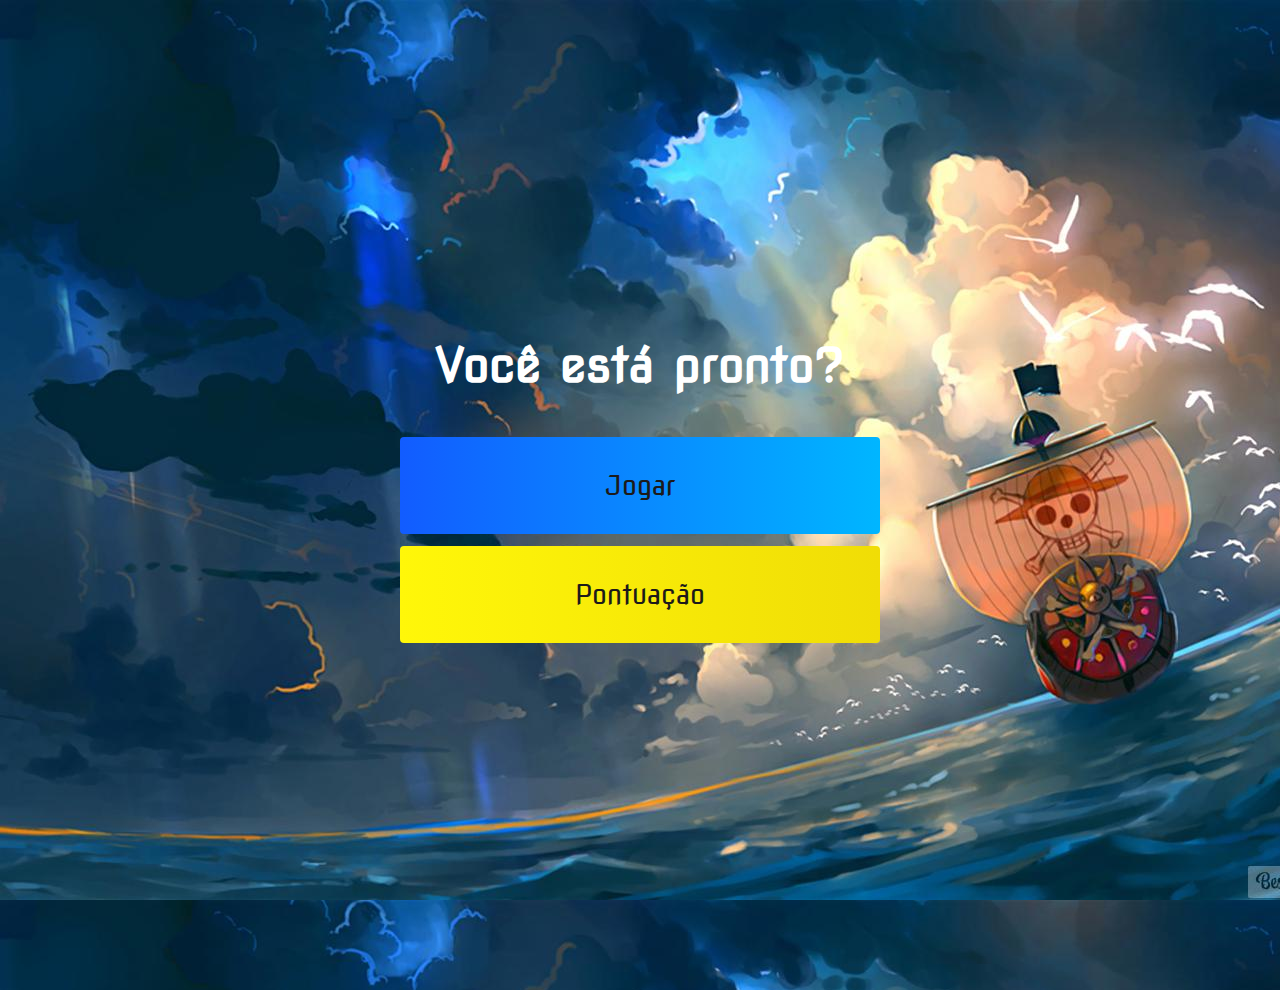
<file: index.html>
<!DOCTYPE html>
<html lang="en">
<head>
    <meta charset="UTF-8">
    <meta name="viewport" content="width=device-width, initial-scale=1.0">
    <title>Diego</title>
    <link rel="stylesheet" href="Style.css">
    
</head>
<body>
    <div class="container">
        <div id="home" class="flex-column flex-center">
            <h1>Você está pronto?</h1>
            <a href="game.html" class="btn">Jogar</a>
            <a href="highscores.html" id="highscore-btn" class="btn">Pontuação</a>
        </div>
    </div>
</body>
</html>
</file>
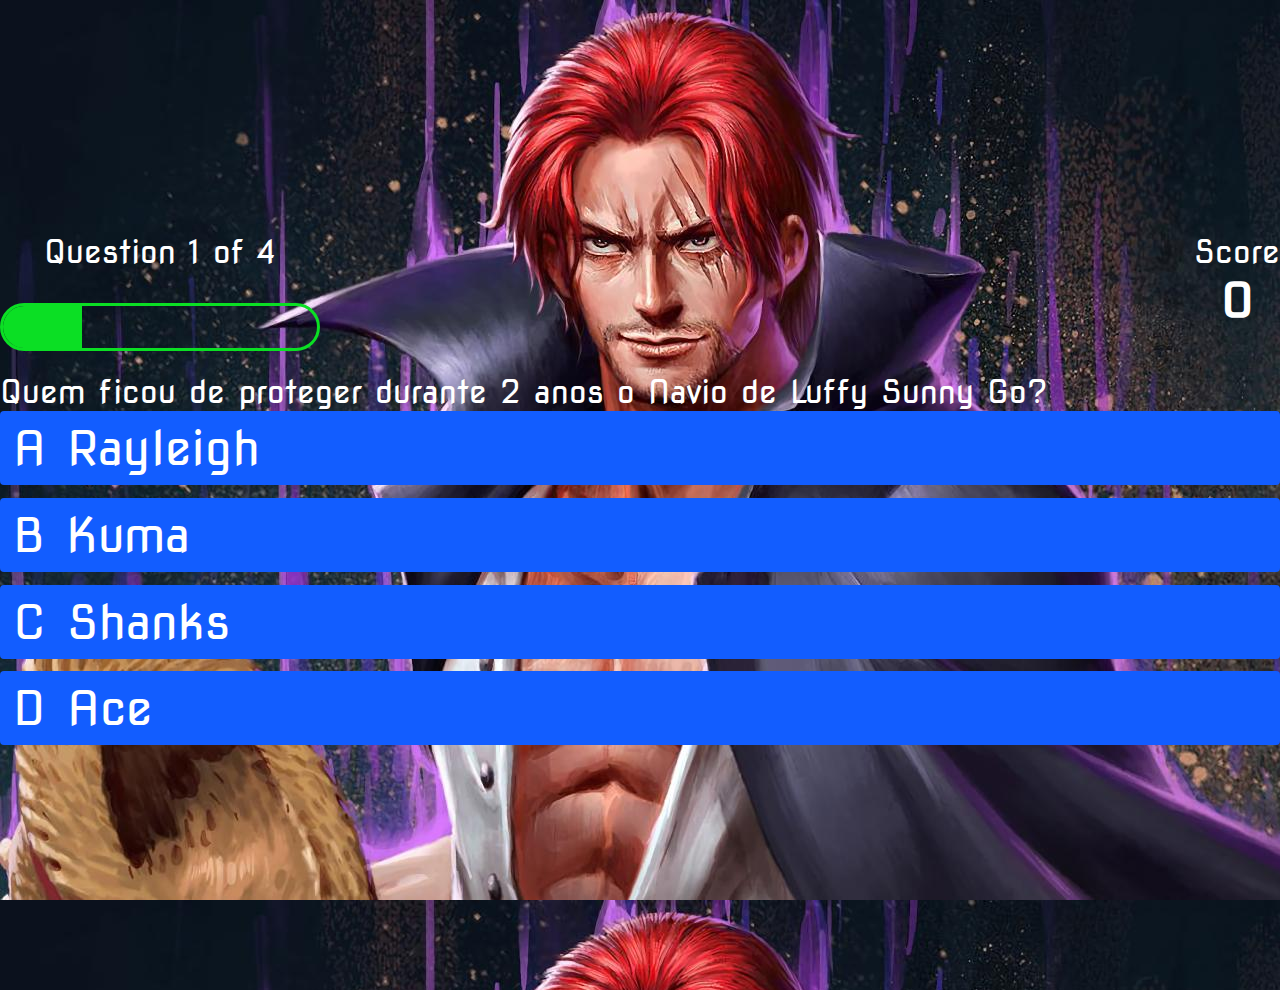
<file: game.html>
<!DOCTYPE html>
<html lang="en">
<head>
    <meta charset="UTF-8">
    <meta name="viewport" content="width=device-width, initial-scale=1.0">
    <title>Quiz</title>
    <link rel="Stylesheet" href="Style.css">
    <link rel="stylesheet" href="game.css">
</head>
<body>
    <div class="container">
        <div id="game" class="justify-center flex-column">
            <div id="hud">
                <div class="hud-item">
                    <p id="progressText" class="hud-prefix">
                        Question
                    </p>
                    <div id="progressBar">
                        <div id="progressBarFull"></div>
                    </div>
                </div>
                <div class="hud-item">
                    <p class="hud-prefix">
                        Score
                    </p>
                    <h1 class="hud-main-text" id="score">
                         0
                    </h1>
                </div>
            </div>  
            <div id="question">Em que episódio Ace morreu?</div>
            <div class="choice-container">
                <p class="choice-prefix">A</p>
                <p class="choice-text" data-number="1">Episódio 483</p>
            </div>
            <div class="choice-container">
                  <p class="choice-prefix">B</p>
                 <p class="choice-text" data-number="2">Episódio 390</p>
            </div>
            <div class="choice-container">
                <p class="choice-prefix">C</p>
                 <p class="choice-text" data-number="3">Episódio 450</p>
            </div>
            <div class="choice-container">
                 <p class="choice-prefix">D</p>
                 <p class="choice-text" data-number="4">Episódio 375</p>
            </div>
        </div>
    </div>
    
<script src="game.js"></script>



</body>
</html>
</file>
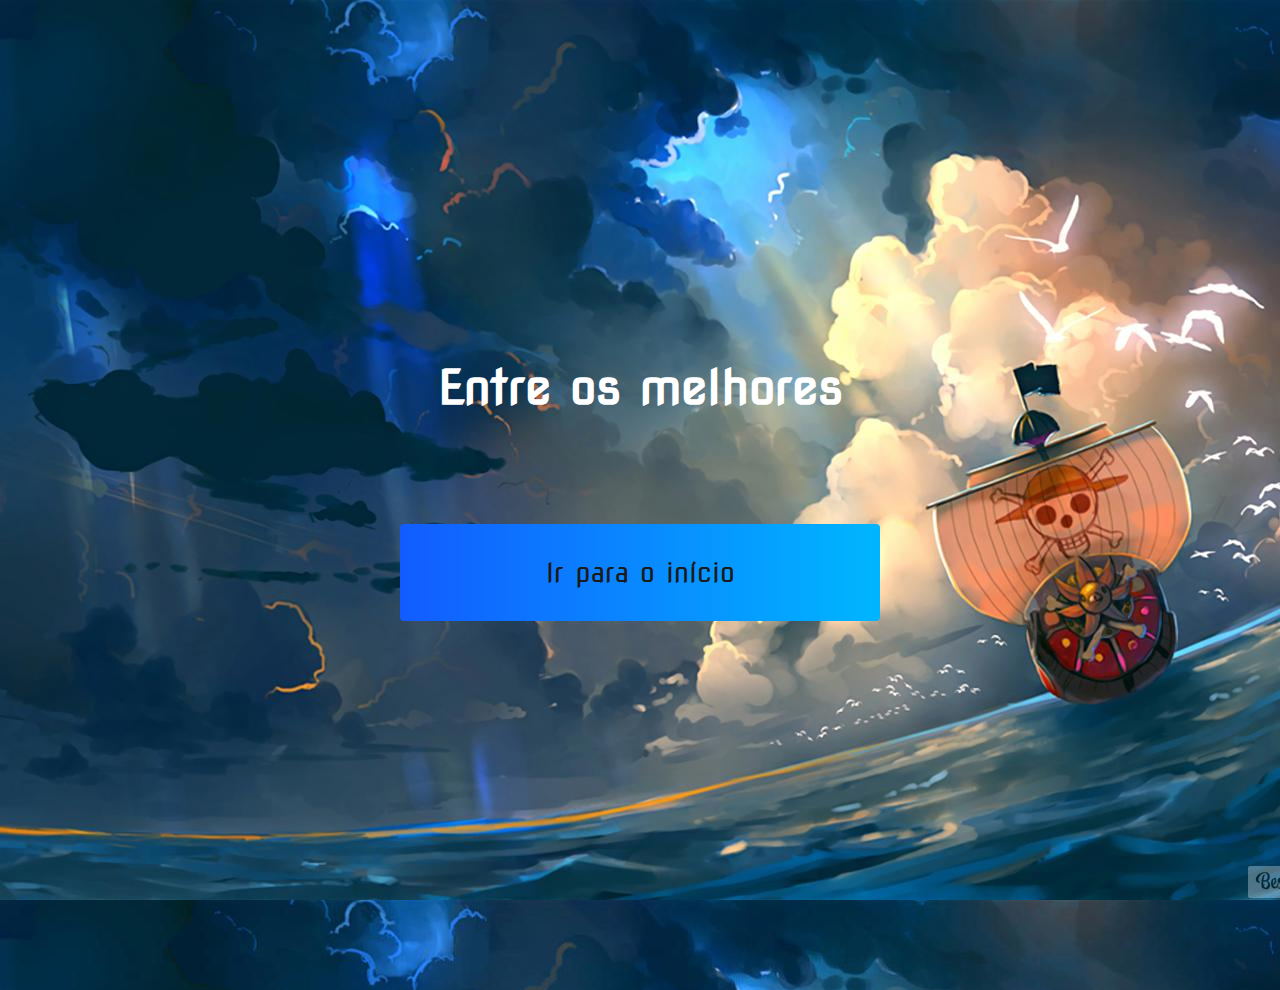
<file: highscores.html>
<!DOCTYPE html>
<html lang="en">
<head>
    <meta charset="UTF-8">
    <meta name="viewport" content="width=device-width, initial-scale=1.0">
    <title>Pontuação</title>
    <link rel="stylesheet" href="Style.css">
    <link rel="stylesheet" href="highscores.css">
</head>
<body>
    <div class="container">
        <div id="highScores" class="flex-center flex-column">
            <h1 id="finalScore">Entre os melhores</h1>
            <ul id="highScoresList"></ul>
            <a href="index.html" class="btn">Ir para o início</a>
        </div>
    </div>

    <script src="highscores.js"></script>
</body>
</html>
</file>
<file: Style.css>
@import url('https://fonts.googleapis.com/css2?family=Nova+Square&display=swap');

:root{
    background-image: url(image.jpg);
}

*{
    box-sizing: border-box;
    margin: 0;
    padding: 0;
    font-size: 62,5%;
    font-family: 'Nova Square', cursive;
}

h1 {
    font-size: 3rem;
    color: white;
    margin-bottom: 2.7rem;
}

h2 {
    font-size: 2rem;
    margin-bottom: 2rem;
}

.container{
    width: 100vw;
    height: 110vh;
    display: flex;
    justify-content: center;
    align-items: center;
    max-width: 80rem;
    margin: 0 auto;
    padding: 2rem;
}

.flex-column{
    display: flex;
    flex-direction: column;
}

.flex-center{
    justify-content: center;
    align-items: center;
}

.justify-center{
    justify-content: center;
}

#question{
    font-size: 2rem;
}

.text-center{
    text-align: center;
}

.hidden{
    display: none;
}

.btn{
    font-size: 1.7rem;
    padding: 2rem 0;
    width: 30rem;
    text-align: center;
    margin-bottom: 0.7rem;
    text-decoration: none;
    color: rgb(28, 26, 26);
    background: linear-gradient(90deg, rgb(18, 92, 255) 0%, rgb(0, 182, 255) 100%);
    border-radius: 4px;
}

.btn:hover{
    cursor: pointer;
    box-shadow: 0 0.4rem 1.4rem rgba(8, 144, 244, 0.6);
    transition: transform 150ms;
    transform: scale(1.03);
}

.btn[disabled]:hover{
    cursor: not-allowed;
    box-shadow: none;
    transform: none;
}

#highscore-btn{
    background: linear-gradient(90deg, rgb(255, 247, 9) 0%, rgb(240, 221, 6) 100%);
}
#highscore-btn:hover{
    box-shadow: 0 0.4rem 1.4rem 0 rgba(255,255,0,0.5);
}

/* End Page CSS*/
.end-form-container{
    width: 100%;
    display: flex;
    flex-direction: column;
    align-items: center;
    max-width: 30rem;
}

input{
    margin-bottom: 1rem;
    width: 20rem;
    padding: 1.5rem;
    font-size: 1rem;
    border: none;
    box-shadow: 0 0.1rem 1.4rem 0 rgba(86, 185, 235);
}

input::placeholder {
    color: #aaa;
}

#username{
    margin-bottom: 3rem;
    width: 100%;
    outline: none;
}

#end-text{
    font-size: 2.4rem;
    color: #fff;
    text-align: center;
}

#saveScoreBtn{
    border: none;
}

.fa-home{
    margin-left: 1rem;
    font-size: 2rem;
    color: rgb(28, 26, 26);
}
</file>
<file: game.css>
body{
    color: white;
    background-image: url(image2.jpg);
}

.choice-container{
    display: flex;
    margin-bottom: 0.8rem;
    width: 100%;
    border-radius: 4px;
    background: rgb(18, 93, 255);
    font-size: 3rem;
    min-width: 80rem;
}

.choice-container:hover{
    cursor: pointer;
    box-shadow: 0 0.4rem 1.4rem 0 rgba(6, 103, 247, 0.5);
    transform: scale(1.02);
    transform: transform 100ms;
}

.choice-prefix{
    padding: 0.5rem 0.8rem;
    color: white;
}

.choice-text{
    padding: 0.5rem;
    width: 100%;
}

.correct{
    background: linear-gradient(32deg, rgba(11, 223, 36) 0%, rgb(41, 232, 111) 100%);
}

.incorrect{
    background: linear-gradient(32deg, rgba(230, 29, 29, 1) 0%, rgb(224, 11, 11, 1) 100%);
}

/* Heads up Display */
#hud {
    display: flex;
    justify-content: space-between;
}

.hud-prefix{
    text-align: center;
    font-size: 2rem;
}

.hud-main-text{
    text-align: center;
}

#progressBar{
    width: 20rem;
    height: 3rem;
    border: 0.2rem solid rgb(11,223,36);
    margin-top: 2rem;
    border-radius: 50px;
    overflow: hidden;
}

#progressBarFull{
    height: 100%;
    background: rgb(11,223,36);
    width: 0%;
}

@media screen and (max-width: 768px){
    .choice-container{
        min-width: 40rem;
    }
}
</file>
<file: highscores.css>
body{
    color: white;
}

#highScoresList{
    list-style: none;
    margin-bottom: 4rem;
}

.highScore{
    font-size: 2.8rem;
    margin-bottom: 0.5rem;
}
</file>
